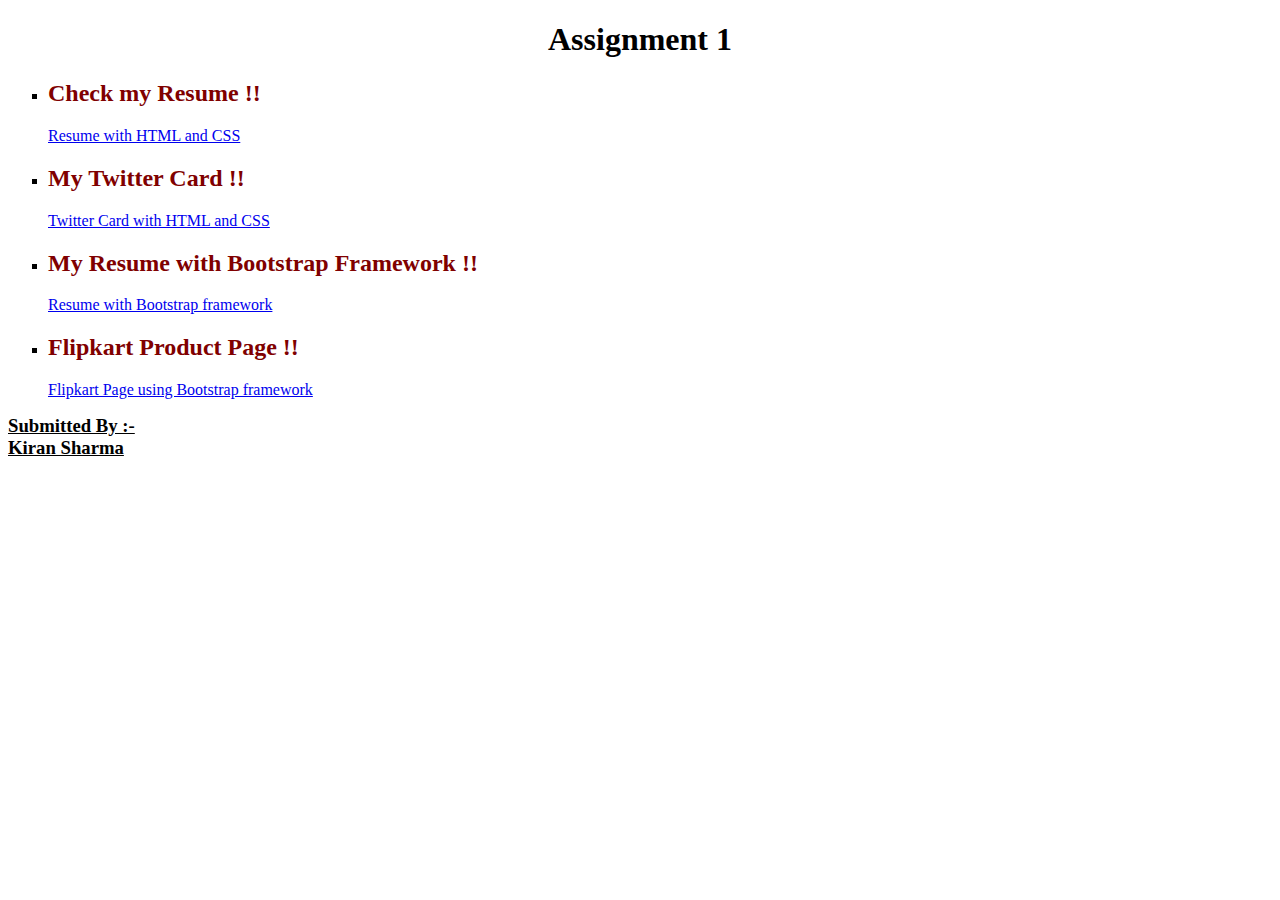
<file: index.html>
<!DOCTYPE html>
<html lang="en">
<head>
    <meta charset="UTF-8">
    <meta http-equiv="X-UA-Compatible" content="IE=edge">
    <meta name="viewport" content="width = , initial-scale=1.0">
    <title>First Assignment</title>
</head>
<style>
    h2 {
        color: maroon;
    }
    h3 {
        margin-bottom:0px;
        margin-top:0px;
        text-decoration: underline;
    }
</style>
<body>
    <h1><center>Assignment 1</center></h1>
    <ul style="list-style-type:square;">
        <li>
            <h2>Check my Resume !!</h2>
        </li>
        <a href="resume.html">Resume with HTML and CSS</a>
        <li>
            <h2>My Twitter Card !!</h2>
        </li>
        <a href="twitter.html">Twitter Card with HTML and CSS</a>
        <li>
            <h2>My Resume with Bootstrap Framework !!</h2>
        </li>
        <a href="resume-bootstrap.html">Resume with Bootstrap framework</a>
        <li>
            <h2>Flipkart Product Page !!</h2>
        </li>
        <a href="flipkart-page.html">Flipkart Page using Bootstrap framework</a>
        </ul>
    </ul>

    <h3>Submitted By :-</h3>
    <h3>Kiran Sharma</h3>
</body>
</html>
</file>
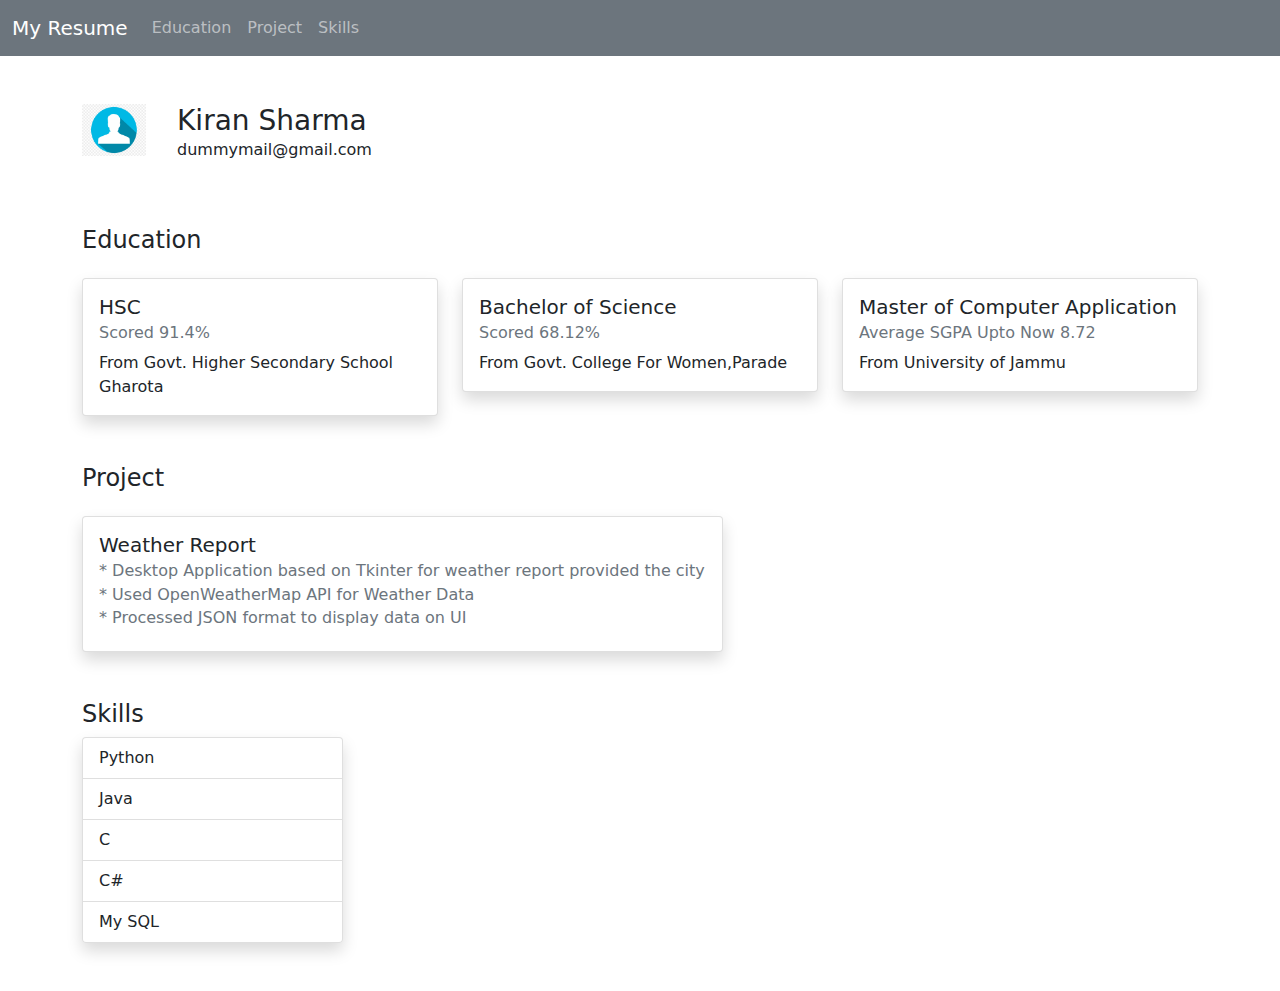
<file: resume-bootstrap.html>
<!DOCTYPE html>
<html lang="en">
<head>
    <meta charset="UTF-8">
    <meta http-equiv="X-UA-Compatible" content="IE=edge">
    <meta name="viewport" content="width=device-width, initial-scale=1.0">
    <title>Resume With Bootstrap</title>
    <link rel="stylesheet" href="bootstrap/css/bootstrap.css">
</head>
<body>
    <nav class="navbar navbar-expand-lg navbar-dark bg-secondary">
        <div class="container-fluid">
          <a class="navbar-brand" href="#">My Resume</a>
          <button class="navbar-toggler" type="button" data-bs-toggle="collapse" data-bs-target="#navbarNav" aria-controls="navbarNav" aria-expanded="false" aria-label="Toggle navigation">
            <span class="navbar-toggler-icon"></span>
          </button>
          <div class="collapse navbar-collapse" id="navbarNav">
            <ul class="navbar-nav">              
              <li class="nav-item">
                <a class="nav-link" href="#">Education</a>
              </li>
              <li class="nav-item">
                <a class="nav-link" href="#">Project</a>
              </li>
              <li class="nav-item">
                <a class="nav-link" href="#">Skills</a>
              </li>
            </ul>
          </div>
        </div>
      </nav>   

    <div class="container mb-5">
        <div class="row mt-5">
            <div class="col-1">
                <img src="images/bootstrap-img.png" alt="bootstrap-img" width="64">
            </div>
          <div class="col-11">
           <h3 class="mb-0">Kiran Sharma</h3>
           <p>dummymail@gmail.com</p>
          </div>
        </div>

        <div class="row mt-5">
          <div class="col-12 mb-3">
              <h4>Education</h4>
          </div>
          <div class="col-4">
            <div class="card shadow">
                <div class="card-body">
                  <h5 class="card-title">HSC</h5>
                  <h6 class="card-subtitle mb-2 text-muted">Scored 91.4%</h6>
                  <p class="card-text">From Govt. Higher Secondary School Gharota</p>
                  
                </div>
              </div>
          </div>
          <div class="col-4">
            <div class="card shadow">
                <div class="card-body">
                  <h5 class="card-title">Bachelor of Science</h5>
                  <h6 class="card-subtitle mb-2 text-muted">Scored 68.12%</h6>
                  <p class="card-text">From Govt. College For Women,Parade</p>                  
                </div>
            </div>
          </div>
          <div class="col-4">
            <div class="card shadow">
                <div class="card-body">
                  <h5 class="card-title">Master of Computer Application</h5>
                  <h6 class="card-subtitle mb-2 text-muted">Average SGPA Upto Now 8.72</h6>
                  <p class="card-text">From University of Jammu</p>                 
                </div>
            </div>
          </div>
        </div>

        <div class="row mt-5">
            <div class="col-12 mb-3">
                <h4>Project</h4>
            </div>
            <div class="col-7">
                <div class="card shadow">
                  <div class="card-body">
                    <h5 class="card-title">Weather Report</h5>
                    <h6 class="card-subtitle mb-2 text-muted">* Desktop Application based on Tkinter for weather report provided the city</h6>
                    <h6 class="card-subtitle mb-2 text-muted">* Used OpenWeatherMap API for Weather Data</h6>
                    <h6 class="card-subtitle mb-2 text-muted">* Processed JSON format to display data on UI</h6>                  
                  </div>
                </div>
            </div>
        </div>

        <div class="row mt-5">
            <div class="col-12">
                <h4>Skills</h4>
            </div>
            <div class="col-3">
                <ul class="list-group shadow">
                    <li class="list-group-item">Python</li>
                    <li class="list-group-item">Java</li>
                    <li class="list-group-item">C</li>
                    <li class="list-group-item">C#</li>
                    <li class="list-group-item">My SQL</li>
                  </ul>
            </div>
        </div>
    </div>
</body>
</html>
</file>
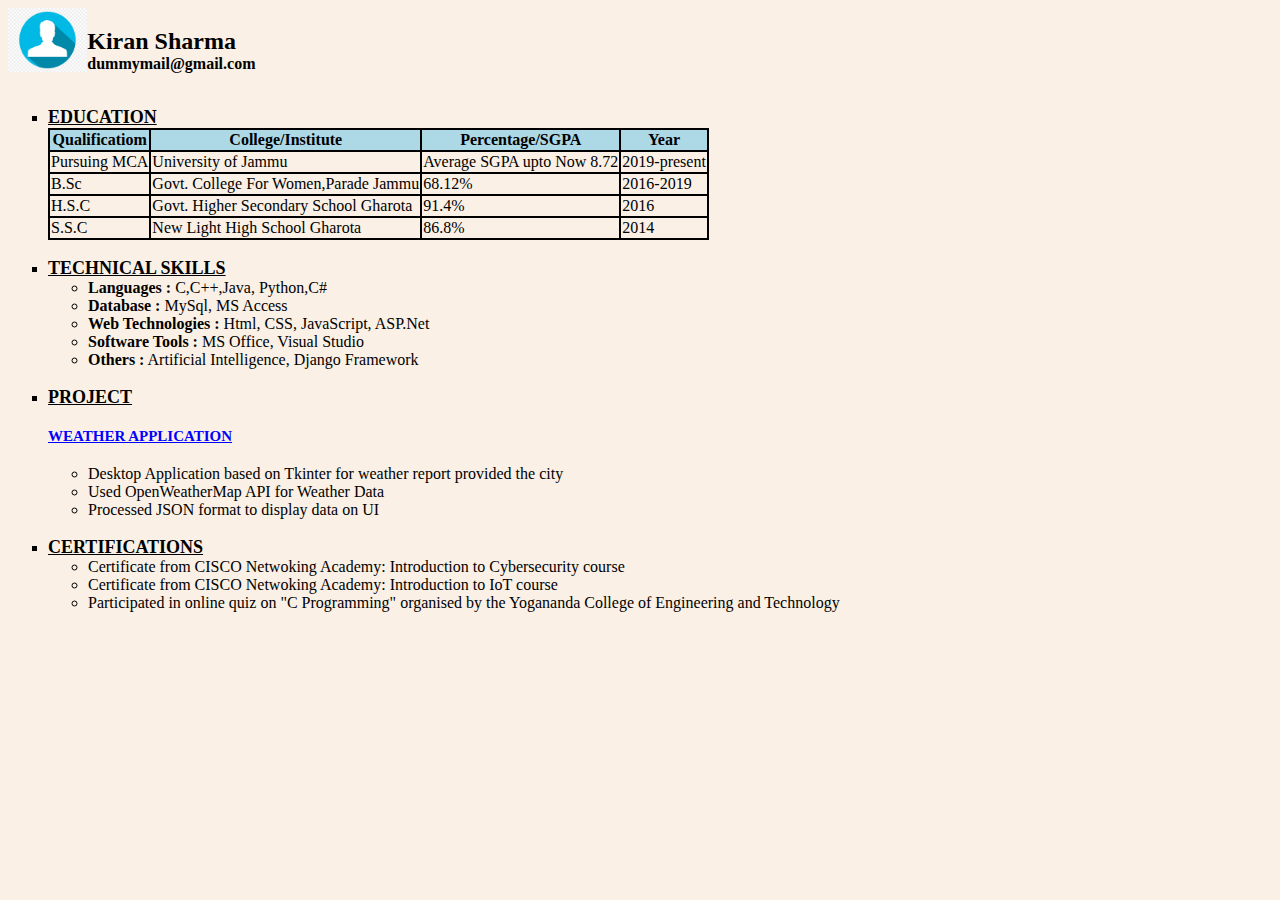
<file: resume.html>
<!DOCTYPE html>
<html lang="en">
<head>    
    <title>Kiran Sharma's Resume</title>
    <style>
        body {
            background-color: linen;
        }
        h3 {
            color: black;
            font-size: 18px;
            margin-bottom: 0px;
            text-decoration-line: underline;
            text-decoration-style: solid;
        }
        h4 {
            color: blue;
            font-size: 15px;
            text-decoration-line: underline;
            text-decoration-style: solid;
            
        }
         table , th,td {
             border: 2px solid black;
         }
         table {
             width: auto;
             height:auto;
             border-collapse: collapse;
         }
         th {
             background-color: lightblue;
         }
    </style>
         
</head>
<body>
   
    <div style = "display:flex;">
        <img src = "images/resume.png" alt = "resume" height = "64">
        <div>
            <h2 style= "margin-bottom: 0px;">Kiran Sharma</h2>
            <P style = "margin-top: 0px;"><strong>dummymail@gmail.com</strong></P>
        </div>
    </div>
    <ul style="list-style-type:square;">
       <li><h3>EDUCATION</h3></li>
        <table>
        <tr>
            <th> Qualificatiom</th>
            <th>College/Institute</th>
            <th>Percentage/SGPA</th>
            <th>Year</th>
        </tr>
        <tr>
            <td>Pursuing MCA</td>
            <td>University of Jammu</td>
            <td>Average SGPA upto Now 8.72</td>
            <td>2019-present</td>
        </tr>
        <tr>
            <td>B.Sc</td>
            <td>Govt. College For Women,Parade Jammu</td>
            <td>68.12%</td>
            <td>2016-2019</td>
        </tr>
        <tr>
            <td>H.S.C</td>
            <td> Govt. Higher Secondary School Gharota</td>
            <td>91.4%</td>
            <td>2016</td>
        </tr>
        <tr>
            <td>S.S.C</td>
            <td>New Light High School Gharota</td>
            <td>86.8%</td>
            <td>2014</td>
        </tr>
    
    
        </table>
        <li><h3> TECHNICAL SKILLS</h3></li>
        <ul>
        <li>
            <strong>Languages :</strong> C,C++,Java, Python,C#
        </li>
        <li>
            <strong>Database :</strong> MySql, MS Access
        </li>
        <li>
            <strong>Web Technologies :</strong> Html, CSS, JavaScript, ASP.Net
        </li>
        <li>
            <strong>Software Tools :</strong> MS Office, Visual Studio
        </li>
        <li>
            <strong>Others :</strong> Artificial Intelligence, Django Framework
        </li>
        </ul>

        <li><h3>PROJECT</h3></li>
        <h4><strong>WEATHER APPLICATION</h4></strong>
        <ul>
        <li>
            Desktop Application based on Tkinter for weather report provided the city
        </li>
        <li>
            Used OpenWeatherMap API for Weather Data
        </li>
        <li>
            Processed JSON format to display data on UI
        </li>
        </ul>
        <li><h3>CERTIFICATIONS</h3></li>
        <ul>
        <li>
            Certificate from CISCO Netwoking Academy: Introduction to Cybersecurity course
        </li>
        <li>
            Certificate from CISCO Netwoking Academy: Introduction to IoT course
        </li>
        <li>
            Participated in online quiz on "C Programming" organised by the Yogananda College of Engineering and Technology
        </li>  
        </ul>
    </ul>  
</body>
</html>
</file>
